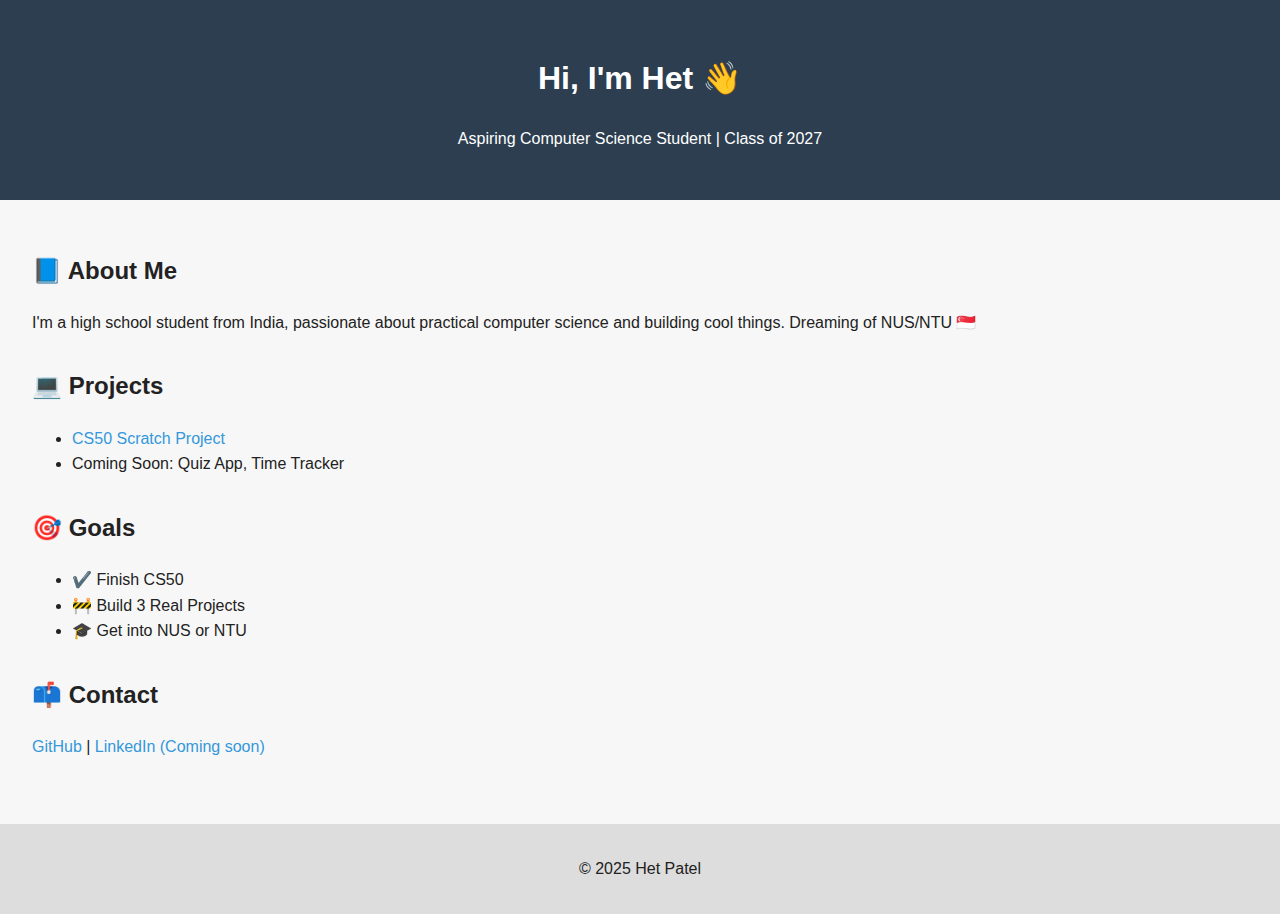
<file: index.html>
<!DOCTYPE html>
<html lang="en">
<head>
  <meta charset="UTF-8" />
  <meta name="viewport" content="width=device-width, initial-scale=1.0" />
  <title>Het Patel | Portfolio</title>
  <link rel="stylesheet" href="style.css" />
</head>
<body>
  <header>
    <h1>Hi, I'm Het 👋</h1>
    <p>Aspiring Computer Science Student | Class of 2027</p>
  </header>

  <main>
    <section>
      <h2>📘 About Me</h2>
      <p>I'm a high school student from India, passionate about practical computer science and building cool things. Dreaming of NUS/NTU 🇸🇬</p>
    </section>

    <section>
      <h2>💻 Projects</h2>
      <ul>
        <li><a href="https://github.com/Het-patel-h/CS50-Scratch-Project">CS50 Scratch Project</a></li>
        <li>Coming Soon: Quiz App, Time Tracker</li>
      </ul>
    </section>

    <section>
      <h2>🎯 Goals</h2>
      <ul>
        <li>✔️ Finish CS50</li>
        <li>🚧 Build 3 Real Projects</li>
        <li>🎓 Get into NUS or NTU</li>
      </ul>
    </section>

    <section>
      <h2>📫 Contact</h2>
      <p>
        <a href="https://github.com/Het-patel-h">GitHub</a> |
        <a href="#">LinkedIn (Coming soon)</a>
      </p>
    </section>
  </main>

  <footer>
    <p>© 2025 Het Patel</p>
  </footer>
</body>
</html>
</file>
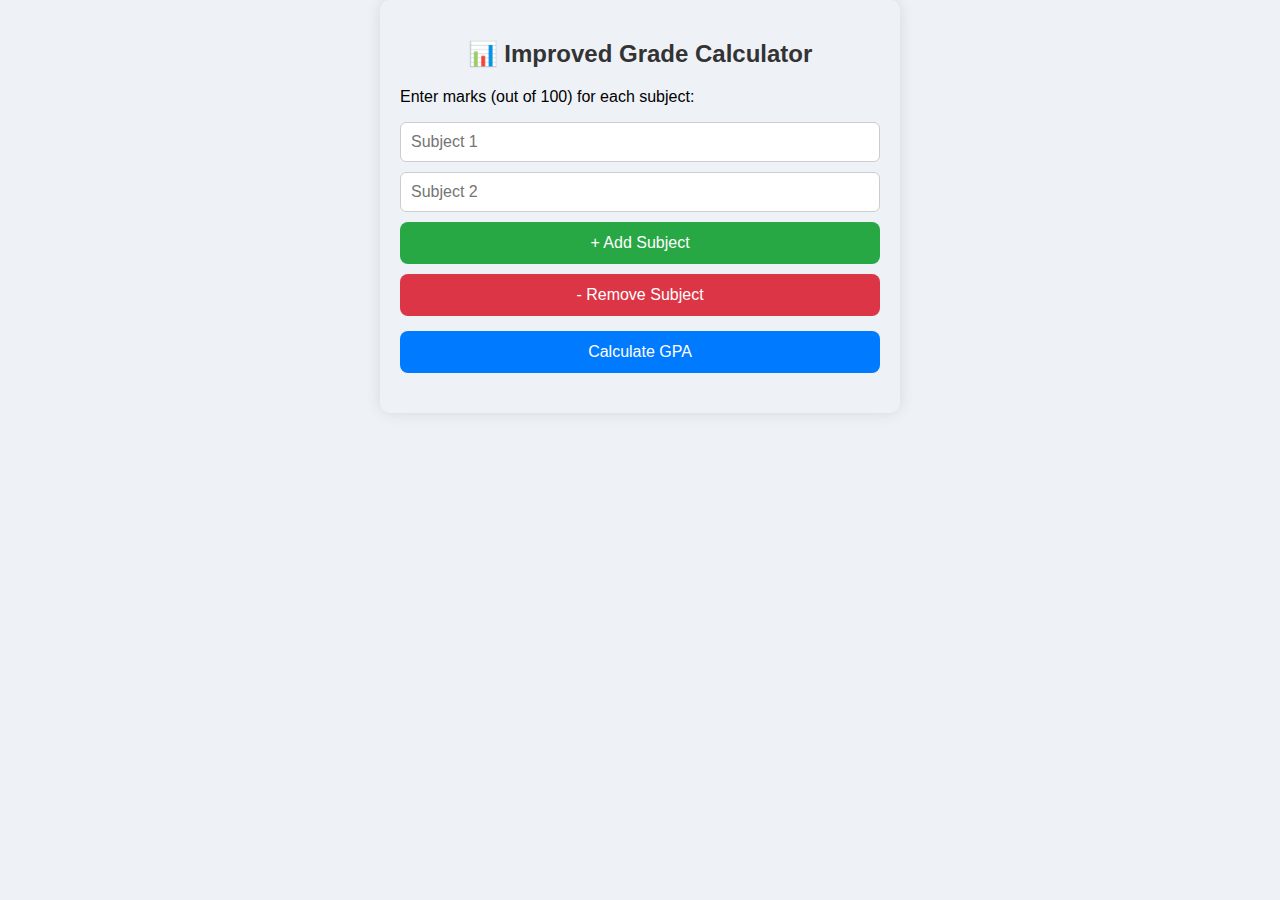
<file: grade-calculator.html>
<!DOCTYPE html>
<html lang="en">
<head>
  <meta charset="UTF-8" />
  <meta name="viewport" content="width=device-width, initial-scale=1" />
  <title>Improved Grade Calculator</title>
  <style>
    body {
      font-family: 'Segoe UI', Tahoma, Geneva, Verdana, sans-serif;
      background: #eef2f7;
      padding: 20px;
      max-width: 480px;
      margin: auto;
      box-shadow: 0 0 15px rgba(0,0,0,0.1);
      border-radius: 10px;
    }
    h2 {
      color: #333;
      text-align: center;
    }
    #subjects {
      margin-top: 15px;
      display: flex;
      flex-direction: column;
      gap: 10px;
    }
    input[type="number"] {
      padding: 10px;
      font-size: 1rem;
      border: 1.5px solid #ccc;
      border-radius: 6px;
      width: 100%;
      box-sizing: border-box;
      transition: border-color 0.3s;
    }
    input[type="number"]:focus {
      border-color: #007bff;
      outline: none;
    }
    button {
      margin-top: 15px;
      padding: 12px;
      font-size: 1rem;
      background-color: #007bff;
      color: white;
      border: none;
      border-radius: 8px;
      cursor: pointer;
      transition: background-color 0.3s;
      width: 100%;
    }
    button:hover {
      background-color: #0056b3;
    }
    #result {
      margin-top: 20px;
      font-weight: 600;
      font-size: 1.1rem;
      text-align: center;
      color: #222;
    }
    #add-subject, #remove-subject {
      background-color: #28a745;
      margin-top: 10px;
    }
    #remove-subject {
      background-color: #dc3545;
    }
  </style>
</head>
<body>

  <h2>📊 Improved Grade Calculator</h2>
  <p>Enter marks (out of 100) for each subject:</p>

  <div id="subjects">
    <input type="number" class="subject" placeholder="Subject 1" min="0" max="100" />
    <input type="number" class="subject" placeholder="Subject 2" min="0" max="100" />
  </div>

  <button id="add-subject">+ Add Subject</button>
  <button id="remove-subject">- Remove Subject</button>
  <button id="calculate-btn">Calculate GPA</button>

  <div id="result"></div>

  <script>
    const subjectsDiv = document.getElementById('subjects');
    const addBtn = document.getElementById('add-subject');
    const removeBtn = document.getElementById('remove-subject');
    const calculateBtn = document.getElementById('calculate-btn');
    const resultDiv = document.getElementById('result');

    let subjectCount = 2;

    addBtn.onclick = () => {
      if (subjectCount >= 10) return alert('Maximum 10 subjects allowed');
      subjectCount++;
      const input = document.createElement('input');
      input.type = 'number';
      input.className = 'subject';
      input.placeholder = `Subject ${subjectCount}`;
      input.min = 0;
      input.max = 100;
      subjectsDiv.appendChild(input);
    };

    removeBtn.onclick = () => {
      if (subjectCount <= 2) return alert('Minimum 2 subjects required');
      subjectsDiv.lastElementChild.remove();
      subjectCount--;
    };

    calculateBtn.onclick = () => {
      const inputs = document.querySelectorAll('.subject');
      let total = 0;
      let validCount = 0;

      for (const input of inputs) {
        const val = parseFloat(input.value);
        if (!isNaN(val) && val >= 0 && val <= 100) {
          total += val;
          validCount++;
        }
      }

      if (validCount === 0) {
        resultDiv.textContent = 'Please enter valid marks.';
        return;
      }

      const avg = total / validCount;
      let grade = '';

      if (avg >= 90) grade = 'A+';
      else if (avg >= 80) grade = 'A';
      else if (avg >= 70) grade = 'B';
      else if (avg >= 60) grade = 'C';
      else if (avg >= 50) grade = 'D';
      else grade = 'F';

      resultDiv.innerHTML = `Your Average: <strong>${avg.toFixed(2)}</strong><br>Grade: <strong>${grade}</strong>`;
    };
  </script>

</body>
</html>
</file>
<file: style.css>
body {
  font-family: Arial, sans-serif;
  margin: 0;
  padding: 0;
  background: #f7f7f7;
  color: #222;
  line-height: 1.6;
}

header {
  background: #2c3e50;
  color: #fff;
  padding: 2rem;
  text-align: center;
}

main {
  padding: 2rem;
}

section {
  margin-bottom: 2rem;
}

a {
  color: #3498db;
  text-decoration: none;
}

footer {
  text-align: center;
  padding: 1rem;
  background: #ddd;
}
.project-card {
  background: #fff;
  border-radius: 10px;
  padding: 1rem;
  box-shadow: 0 2px 6px rgba(0,0,0,0.1);
  margin-bottom: 1.5rem;
}
.project-card h3 {
  margin-top: 0;
}
</file>
